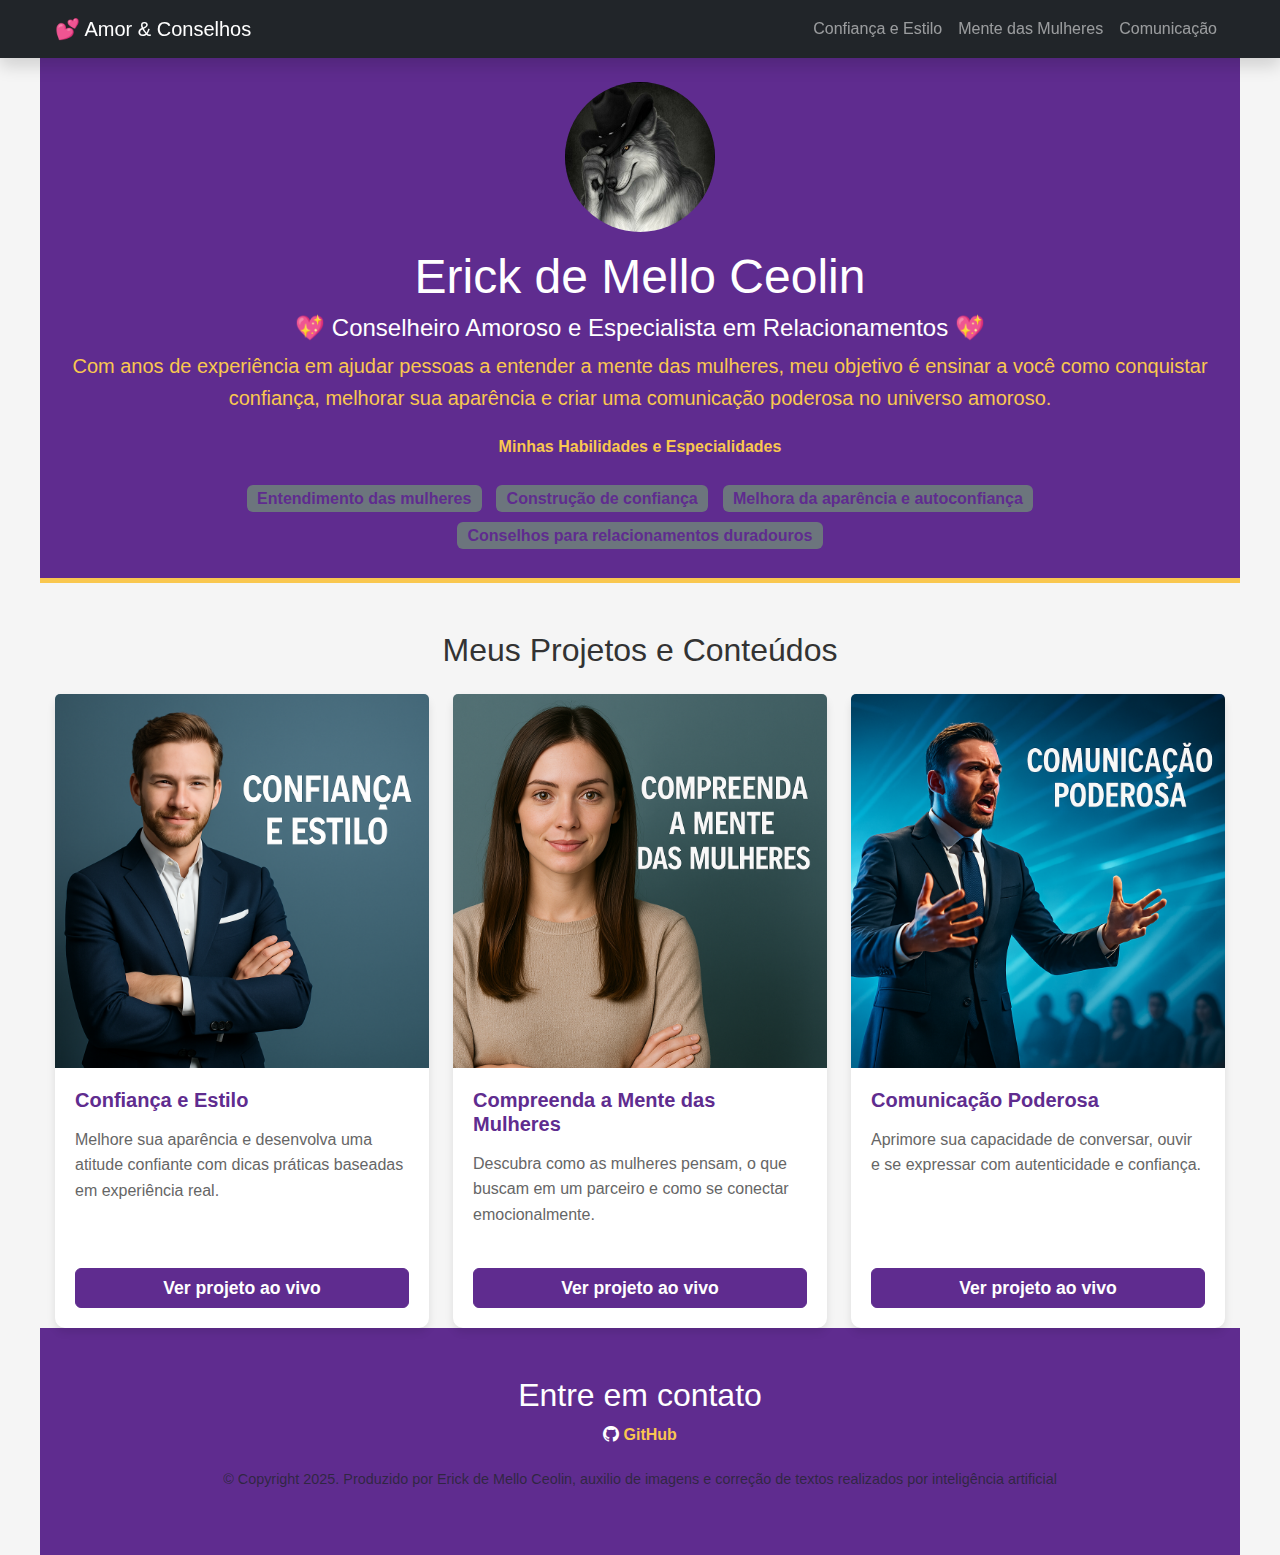
<file: index.html>
<!DOCTYPE html>
<html lang="pt-br">

<head>
    <meta charset="UTF-8">
    <meta name="viewport" content="width=device-width, initial-scale=1.0">
    <link href="https://cdn.jsdelivr.net/npm/bootstrap@5.3.2/dist/css/bootstrap.min.css" rel="stylesheet">
    <link rel="stylesheet" href="https://cdn.jsdelivr.net/npm/bootstrap-icons@1.11.3/font/bootstrap-icons.min.css">
    <link rel="stylesheet" href="style.css">
    <title>💕Táticas e Conselhos do Amor💕</title>
    <style>
        /* Fade-in effect */
        body {
            animation: fadeIn 1s ease-in;
        }

        @keyframes fadeIn {
            from { opacity: 0; }
            to { opacity: 1; }
        }
    </style>
</head>

<body>
    <!-- Navbar -->
    <nav class="navbar navbar-expand-lg navbar-dark bg-dark sticky-top shadow">
        <div class="container">
            <a class="navbar-brand" href="index.html">💕 Amor & Conselhos</a>
            <button class="navbar-toggler" type="button" data-bs-toggle="collapse" data-bs-target="#navbarNav">
                <span class="navbar-toggler-icon"></span>
            </button>
            <div class="collapse navbar-collapse" id="navbarNav">
                <ul class="navbar-nav ms-auto">
                    <li class="nav-item">
                        <a class="nav-link" href="confiança-e-estilo.html">Confiança e Estilo</a>
                    </li>
                    <li class="nav-item">
                        <a class="nav-link" href="mente-das-mulheres.html">Mente das Mulheres</a>
                    </li>
                    <li class="nav-item">
                        <a class="nav-link" href="comunicacao-poderosa.html">Comunicação</a>
                    </li>
                </ul>
            </div>
        </div>
    </nav>

    <!-- Cabeçalho -->
    <header class="container text-center py-4">
        <img src="img/el lobo.png" alt="avatar Erick de Mello Ceolin" class="rounded-circle mb-3" width="150" height="150">
        <h1 class="display-5">Erick de Mello Ceolin</h1>
        <h2 class="fs-4">💖 Conselheiro Amoroso e Especialista em Relacionamentos 💖</h2>
        <p class="lead">Com anos de experiência em ajudar pessoas a entender a mente das mulheres, meu objetivo é ensinar a você como conquistar confiança, melhorar sua aparência e criar uma comunicação poderosa no universo amoroso.</p>
        <p class="fw-bold">Minhas Habilidades e Especialidades</p>
        <div>
            <span class="badge bg-secondary">Entendimento das mulheres</span>
            <span class="badge bg-secondary">Construção de confiança</span>
            <span class="badge bg-secondary">Melhora da aparência e autoconfiança</span>
            <span class="badge bg-secondary">Conselhos para relacionamentos duradouros</span>
        </div>
    </header>

    <!-- Conteúdo Principal -->
    <main class="container mt-5">
        <h2 class="text-center mb-4">Meus Projetos e Conteúdos</h2>
        <div class="row">
            <!-- Projeto 1 -->
            <div class="col-md-4">
                <div class="card h-100">
                    <img src="img\confiança e estilo.png" class="card-img-top" alt="Imagem do projeto sobre confiança e estilo">
                    <div class="card-body d-flex flex-column">
                        <h5 class="card-title">Confiança e Estilo</h5>
                        <p class="card-text">Melhore sua aparência e desenvolva uma atitude confiante com dicas práticas baseadas em experiência real.</p>
                        <a href="confiança-e-estilo.html" class="btn btn-primary mt-auto">Ver projeto ao vivo</a>
                    </div>
                </div>
            </div>

            <!-- Projeto 2 -->
            <div class="col-md-4">
                <div class="card h-100">
                    <img src="img/compreenda.png" class="card-img-top" alt="Imagem do projeto sobre mentalidade feminina">
                    <div class="card-body d-flex flex-column">
                        <h5 class="card-title">Compreenda a Mente das Mulheres</h5>
                        <p class="card-text">Descubra como as mulheres pensam, o que buscam em um parceiro e como se conectar emocionalmente.</p>
                        <a href="mente-das-mulheres.html" class="btn btn-primary mt-auto">Ver projeto ao vivo</a>
                    </div>
                </div>
            </div>

            <!-- Projeto 3 -->
            <div class="col-md-4">
                <div class="card h-100">
                    <img src="img/comunicação.png" class="card-img-top" alt="Imagem do projeto sobre comunicação poderosa">
                    <div class="card-body d-flex flex-column">
                        <h5 class="card-title">Comunicação Poderosa</h5>
                        <p class="card-text">Aprimore sua capacidade de conversar, ouvir e se expressar com autenticidade e confiança.</p>
                        <a href="comunicacao-poderosa.html" class="btn btn-primary mt-auto">Ver projeto ao vivo</a>
                    </div>
                </div>
            </div>
        </div>
    </main>

    <!-- Rodapé -->
    <footer class="container py-5 text-center">
        <h2>Entre em contato</h2>
        <div class="mb-3">
            <i class="bi bi-github"></i>
            <a href="https://github.com/ErickMello-Jardim" target="_blank">GitHub</a>
        </div>
        <p class="text-muted">© Copyright 2025. Produzido por Erick de Mello Ceolin, auxilio de imagens e correção de textos realizados por inteligência artificial</p>
    </footer>

    <script src="https://cdn.jsdelivr.net/npm/bootstrap@5.3.2/dist/js/bootstrap.bundle.min.js"></script>
</body>

</html>
</file>
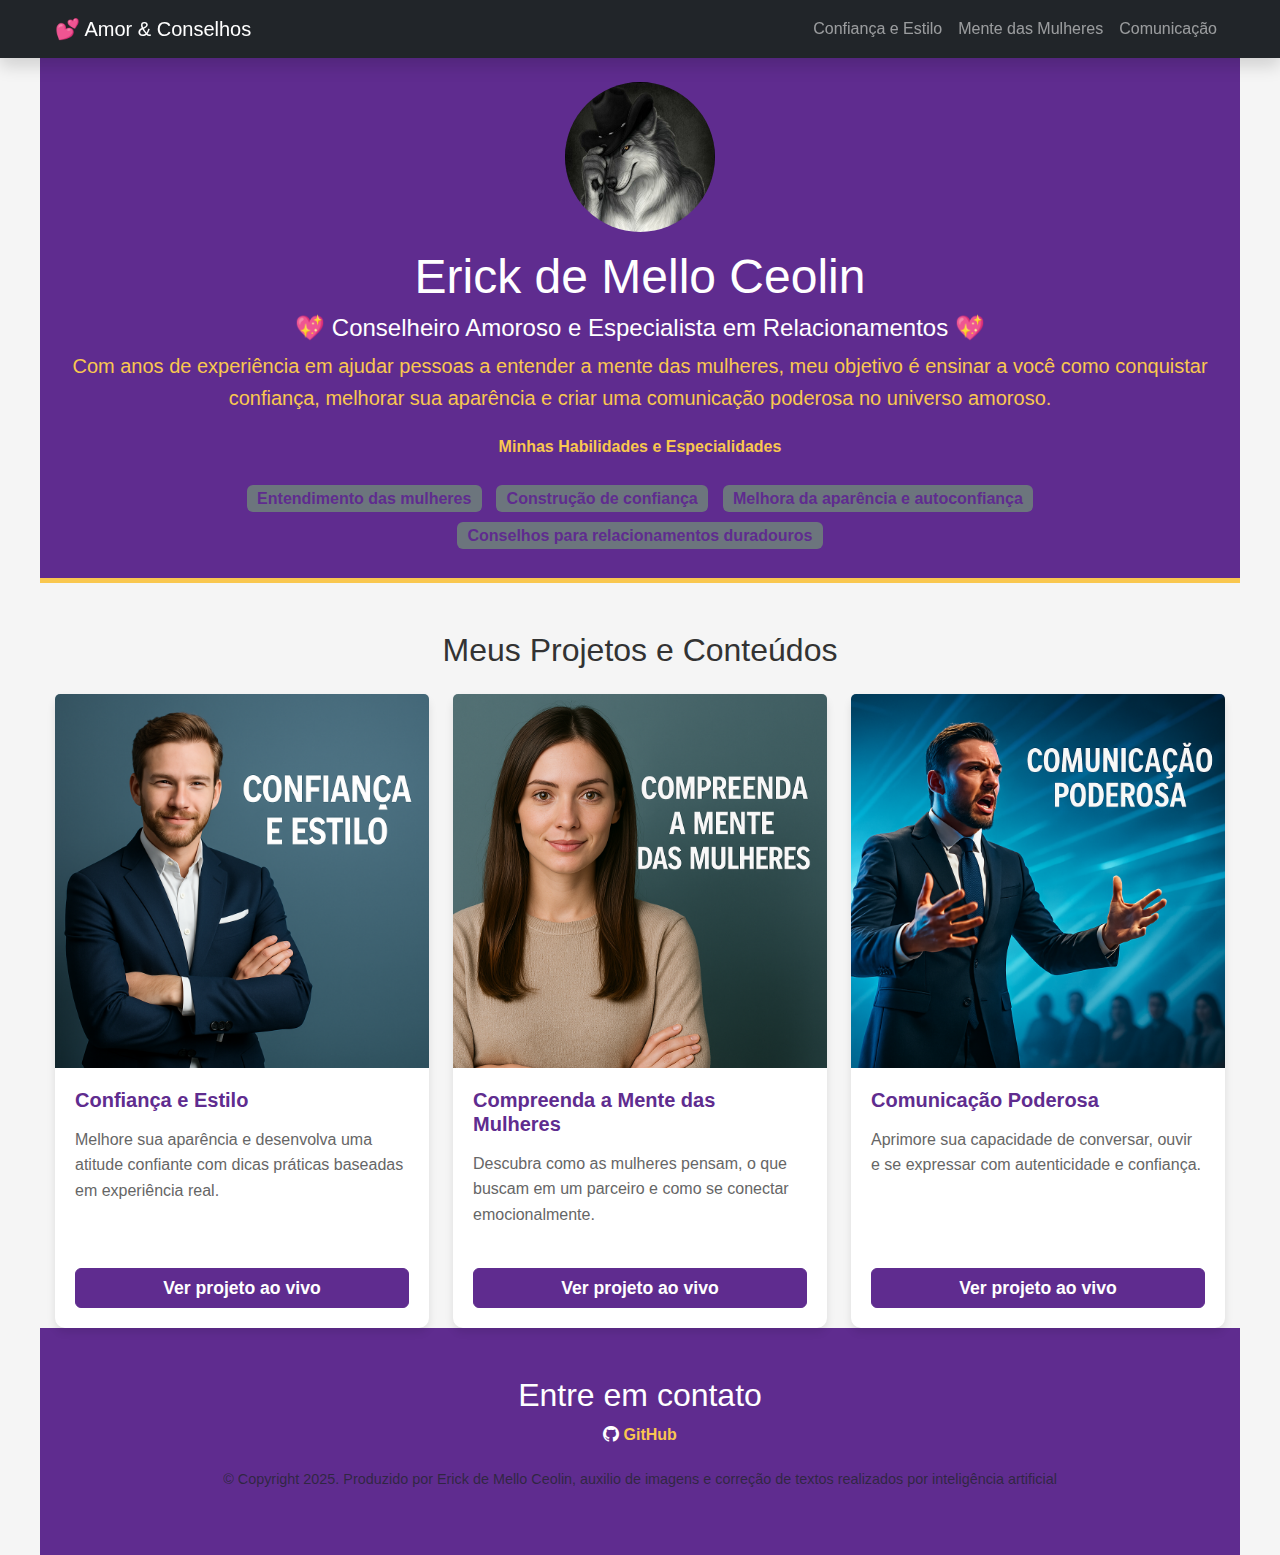
<file: portfolio-de-projetos-main/index.html>
<!DOCTYPE html>
<html lang="pt-br">

<head>
    <meta charset="UTF-8">
    <meta name="viewport" content="width=device-width, initial-scale=1.0">
    <link href="https://cdn.jsdelivr.net/npm/bootstrap@5.3.2/dist/css/bootstrap.min.css" rel="stylesheet">
    <link rel="stylesheet" href="https://cdn.jsdelivr.net/npm/bootstrap-icons@1.11.3/font/bootstrap-icons.min.css">
    <link rel="stylesheet" href="style.css">
    <title>💕Táticas e Conselhos do Amor💕</title>
    <style>
        /* Fade-in effect */
        body {
            animation: fadeIn 1s ease-in;
        }

        @keyframes fadeIn {
            from { opacity: 0; }
            to { opacity: 1; }
        }
    </style>
</head>

<body>
    <!-- Navbar -->
    <nav class="navbar navbar-expand-lg navbar-dark bg-dark sticky-top shadow">
        <div class="container">
            <a class="navbar-brand" href="index.html">💕 Amor & Conselhos</a>
            <button class="navbar-toggler" type="button" data-bs-toggle="collapse" data-bs-target="#navbarNav">
                <span class="navbar-toggler-icon"></span>
            </button>
            <div class="collapse navbar-collapse" id="navbarNav">
                <ul class="navbar-nav ms-auto">
                    <li class="nav-item">
                        <a class="nav-link" href="confiança-e-estilo.html">Confiança e Estilo</a>
                    </li>
                    <li class="nav-item">
                        <a class="nav-link" href="mente-das-mulheres.html">Mente das Mulheres</a>
                    </li>
                    <li class="nav-item">
                        <a class="nav-link" href="comunicacao-poderosa.html">Comunicação</a>
                    </li>
                </ul>
            </div>
        </div>
    </nav>

    <!-- Cabeçalho -->
    <header class="container text-center py-4">
        <img src="img/el lobo.png" alt="avatar Erick de Mello Ceolin" class="rounded-circle mb-3" width="150" height="150">
        <h1 class="display-5">Erick de Mello Ceolin</h1>
        <h2 class="fs-4">💖 Conselheiro Amoroso e Especialista em Relacionamentos 💖</h2>
        <p class="lead">Com anos de experiência em ajudar pessoas a entender a mente das mulheres, meu objetivo é ensinar a você como conquistar confiança, melhorar sua aparência e criar uma comunicação poderosa no universo amoroso.</p>
        <p class="fw-bold">Minhas Habilidades e Especialidades</p>
        <div>
            <span class="badge bg-secondary">Entendimento das mulheres</span>
            <span class="badge bg-secondary">Construção de confiança</span>
            <span class="badge bg-secondary">Melhora da aparência e autoconfiança</span>
            <span class="badge bg-secondary">Conselhos para relacionamentos duradouros</span>
        </div>
    </header>

    <!-- Conteúdo Principal -->
    <main class="container mt-5">
        <h2 class="text-center mb-4">Meus Projetos e Conteúdos</h2>
        <div class="row">
            <!-- Projeto 1 -->
            <div class="col-md-4">
                <div class="card h-100">
                    <img src="img\confiança e estilo.png" class="card-img-top" alt="Imagem do projeto sobre confiança e estilo">
                    <div class="card-body d-flex flex-column">
                        <h5 class="card-title">Confiança e Estilo</h5>
                        <p class="card-text">Melhore sua aparência e desenvolva uma atitude confiante com dicas práticas baseadas em experiência real.</p>
                        <a href="confiança-e-estilo.html" class="btn btn-primary mt-auto">Ver projeto ao vivo</a>
                    </div>
                </div>
            </div>

            <!-- Projeto 2 -->
            <div class="col-md-4">
                <div class="card h-100">
                    <img src="img/compreenda.png" class="card-img-top" alt="Imagem do projeto sobre mentalidade feminina">
                    <div class="card-body d-flex flex-column">
                        <h5 class="card-title">Compreenda a Mente das Mulheres</h5>
                        <p class="card-text">Descubra como as mulheres pensam, o que buscam em um parceiro e como se conectar emocionalmente.</p>
                        <a href="mente-das-mulheres.html" class="btn btn-primary mt-auto">Ver projeto ao vivo</a>
                    </div>
                </div>
            </div>

            <!-- Projeto 3 -->
            <div class="col-md-4">
                <div class="card h-100">
                    <img src="img/comunicação.png" class="card-img-top" alt="Imagem do projeto sobre comunicação poderosa">
                    <div class="card-body d-flex flex-column">
                        <h5 class="card-title">Comunicação Poderosa</h5>
                        <p class="card-text">Aprimore sua capacidade de conversar, ouvir e se expressar com autenticidade e confiança.</p>
                        <a href="comunicacao-poderosa.html" class="btn btn-primary mt-auto">Ver projeto ao vivo</a>
                    </div>
                </div>
            </div>
        </div>
    </main>

    <!-- Rodapé -->
    <footer class="container py-5 text-center">
        <h2>Entre em contato</h2>
        <div class="mb-3">
            <i class="bi bi-github"></i>
            <a href="https://github.com/erickceolin" target="_blank">GitHub</a>
        </div>
        <p class="text-muted">© Copyright 2025. Produzido por Erick de Mello Ceolin, auxilio de imagens e correção de textos realizados por inteligência artificial</p>
    </footer>

    <script src="https://cdn.jsdelivr.net/npm/bootstrap@5.3.2/dist/js/bootstrap.bundle.min.js"></script>
</body>

</html>
</file>
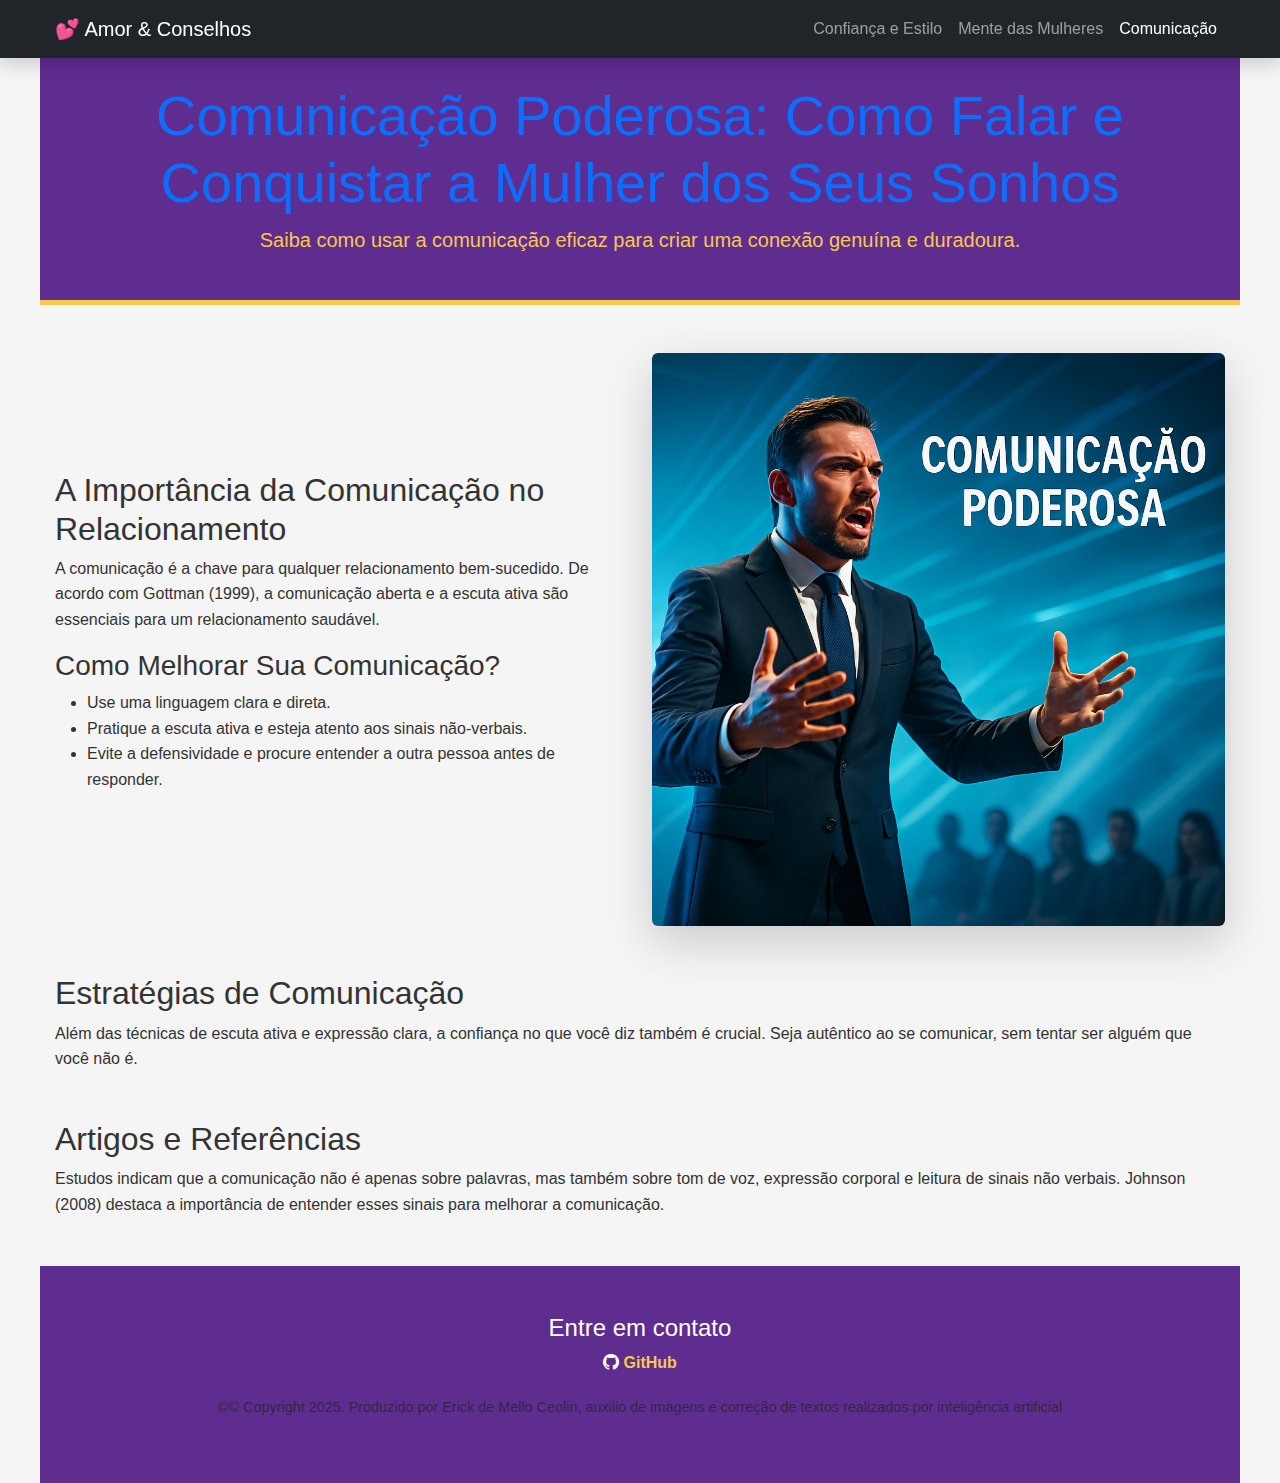
<file: comunicacao-poderosa.html>
<!DOCTYPE html>
<html lang="pt-br">

<head>
  <meta charset="UTF-8">
  <meta name="viewport" content="width=device-width, initial-scale=1.0">
  <link href="https://cdn.jsdelivr.net/npm/bootstrap@5.3.2/dist/css/bootstrap.min.css" rel="stylesheet">
  <link rel="stylesheet" href="https://cdn.jsdelivr.net/npm/bootstrap-icons@1.11.3/font/bootstrap-icons.min.css">
  <link rel="stylesheet" href="style.css">
  <title>Comunicação Poderosa: Como Falar e Conquistar a Mulher dos Seus Sonhos</title>
  <style>
    body {
      animation: fadeIn 1s ease-in;
    }
    @keyframes fadeIn {
      from { opacity: 0; }
      to { opacity: 1; }
    }
  </style>
</head>

<body>
  <nav class="navbar navbar-expand-lg navbar-dark bg-dark sticky-top shadow">
    <div class="container">
      <a class="navbar-brand" href="index.html">💕 Amor & Conselhos</a>
      <button class="navbar-toggler" type="button" data-bs-toggle="collapse" data-bs-target="#navbarNav">
        <span class="navbar-toggler-icon"></span>
      </button>
      <div class="collapse navbar-collapse" id="navbarNav">
        <ul class="navbar-nav ms-auto">
          <li class="nav-item">
            <a class="nav-link" href="confiança-e-estilo.html">Confiança e Estilo</a>
          </li>
          <li class="nav-item">
            <a class="nav-link" href="mente-das-mulheres.html">Mente das Mulheres</a>
          </li>
          <li class="nav-item">
            <a class="nav-link active" href="comunicacao-poderosa.html">Comunicação</a>
          </li>
        </ul>
      </div>
    </div>
  </nav>

  <header class="container text-center py-4">
    <h1 class="display-4 text-primary">Comunicação Poderosa: Como Falar e Conquistar a Mulher dos Seus Sonhos</h1>
    <p class="lead">Saiba como usar a comunicação eficaz para criar uma conexão genuína e duradoura.</p>
  </header>

  <main class="container mt-5">
    <section class="row align-items-center">
      <div class="col-md-6">
        <h2>A Importância da Comunicação no Relacionamento</h2>
        <p>A comunicação é a chave para qualquer relacionamento bem-sucedido. De acordo com Gottman (1999), a comunicação aberta e a escuta ativa são essenciais para um relacionamento saudável.</p>
        <h3>Como Melhorar Sua Comunicação?</h3>
        <ul>
          <li>Use uma linguagem clara e direta.</li>
          <li>Pratique a escuta ativa e esteja atento aos sinais não-verbais.</li>
          <li>Evite a defensividade e procure entender a outra pessoa antes de responder.</li>
        </ul>
      </div>
      <div class="col-md-6">
        <img src="img/comunicação.png" alt="Comunicação Poderosa" class="img-fluid rounded shadow-lg">
      </div>
    </section>

    <section class="my-5">
      <h2>Estratégias de Comunicação</h2>
      <p>Além das técnicas de escuta ativa e expressão clara, a confiança no que você diz também é crucial. Seja autêntico ao se comunicar, sem tentar ser alguém que você não é.</p>
    </section>

    <section class="my-5">
      <h2>Artigos e Referências</h2>
      <p>Estudos indicam que a comunicação não é apenas sobre palavras, mas também sobre tom de voz, expressão corporal e leitura de sinais não verbais. Johnson (2008) destaca a importância de entender esses sinais para melhorar a comunicação.</p>
    </section>
  </main>

  <footer class="container py-5 text-center">
    <h4>Entre em contato</h4>
    <div class="mb-3">
      <i class="bi bi-github"></i>
      <a href="https://github.com/ErickMello-Jardim" target="_blank">GitHub</a>
    </div>
    <p class="text-muted">©© Copyright 2025. Produzido por Erick de Mello Ceolin, auxilio de imagens e correção de textos realizados por inteligência artificial</p>
  </footer>

  <script src="https://cdn.jsdelivr.net/npm/bootstrap@5.3.2/dist/js/bootstrap.bundle.min.js"></script>
</body>

</html>
</file>
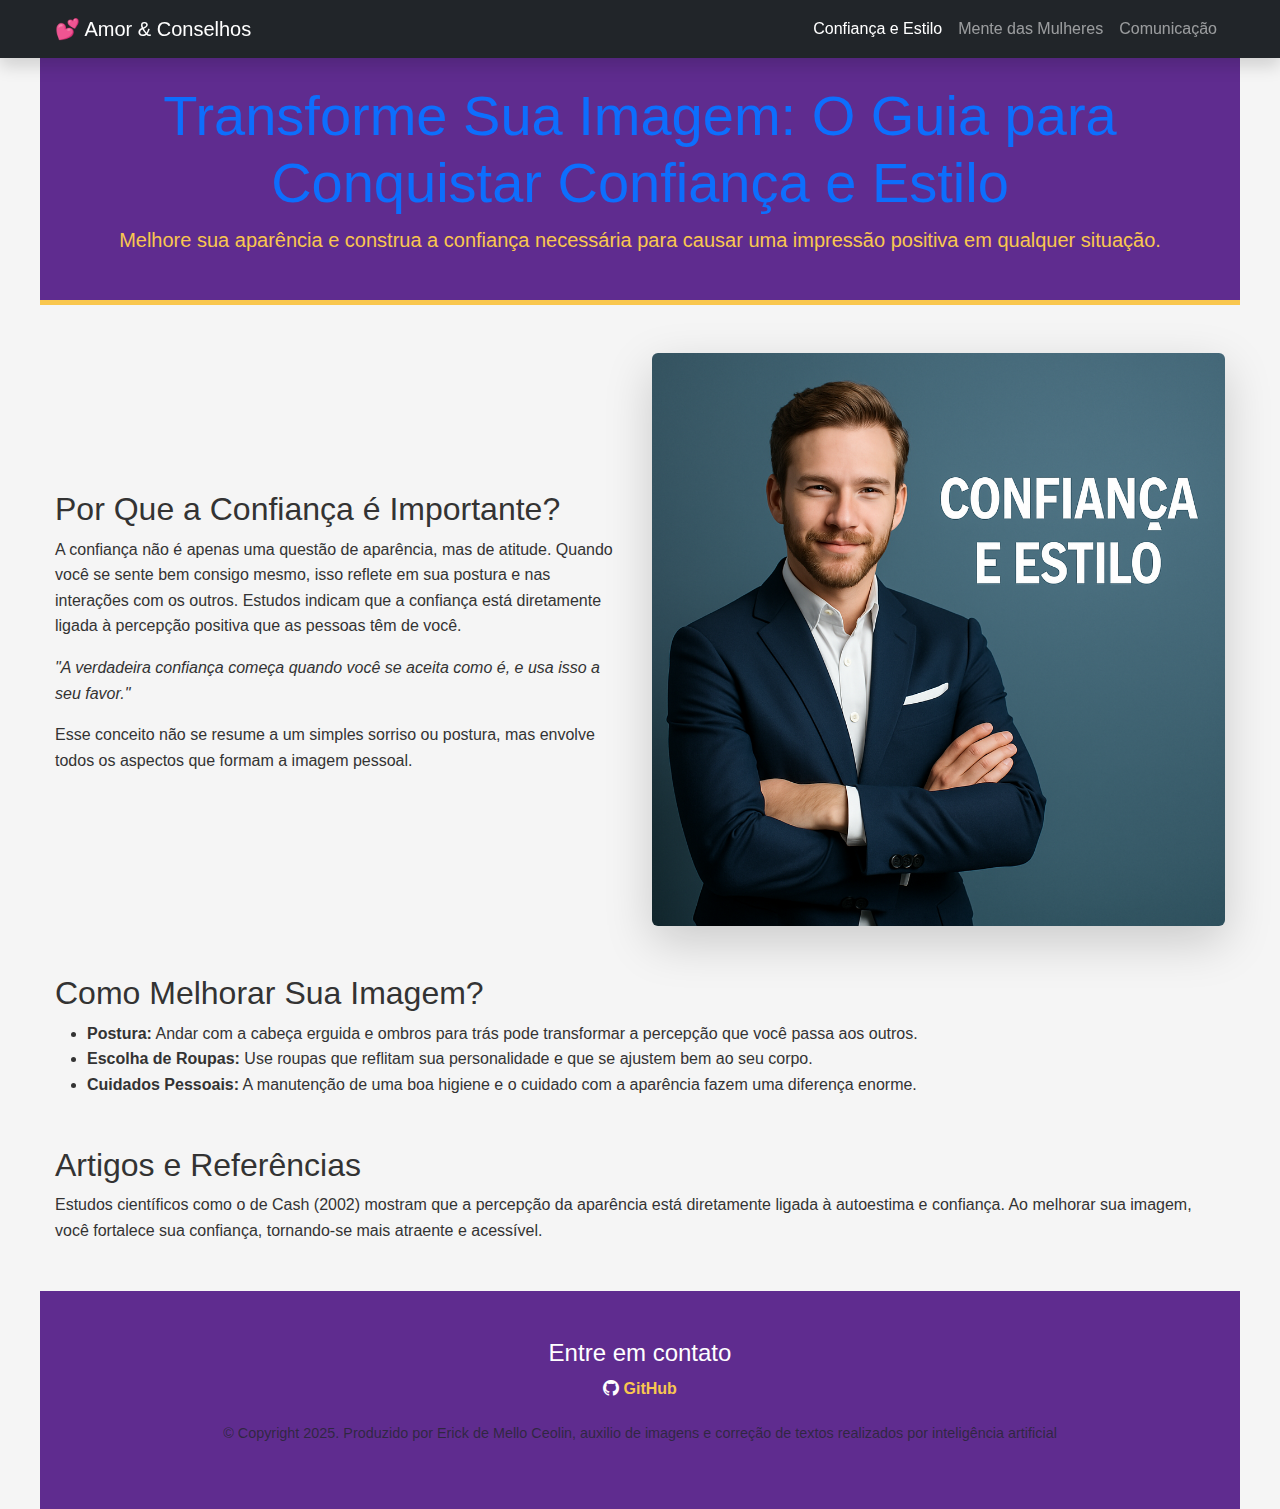
<file: confiança-e-estilo.html>
<!DOCTYPE html>
<html lang="pt-br">

<head>
    <meta charset="UTF-8">
    <meta name="viewport" content="width=device-width, initial-scale=1.0">
    <link href="https://cdn.jsdelivr.net/npm/bootstrap@5.3.2/dist/css/bootstrap.min.css" rel="stylesheet">
    <link rel="stylesheet" href="https://cdn.jsdelivr.net/npm/bootstrap-icons@1.11.3/font/bootstrap-icons.min.css">
    <link rel="stylesheet" href="style.css">
    <title>Transforme Sua Imagem: O Guia para Conquistar Confiança e Estilo</title>
    <style>
        body {
            animation: fadeIn 1s ease-in;
        }
        @keyframes fadeIn {
            from { opacity: 0; }
            to { opacity: 1; }
        }
    </style>
</head>

<body>
    <!-- Navbar -->
    <nav class="navbar navbar-expand-lg navbar-dark bg-dark sticky-top shadow">
        <div class="container">
            <a class="navbar-brand" href="index.html">💕 Amor & Conselhos</a>
            <button class="navbar-toggler" type="button" data-bs-toggle="collapse" data-bs-target="#navbarNav">
                <span class="navbar-toggler-icon"></span>
            </button>
            <div class="collapse navbar-collapse" id="navbarNav">
                <ul class="navbar-nav ms-auto">
                    <li class="nav-item">
                        <a class="nav-link active" href="confiança-e-estilo.html">Confiança e Estilo</a>
                    </li>
                    <li class="nav-item">
                        <a class="nav-link" href="mente-das-mulheres.html">Mente das Mulheres</a>
                    </li>
                    <li class="nav-item">
                        <a class="nav-link" href="comunicacao-poderosa.html">Comunicação</a>
                    </li>
                </ul>
            </div>
        </div>
    </nav>

    <header class="container text-center py-4">
        <h1 class="display-4 text-primary">Transforme Sua Imagem: O Guia para Conquistar Confiança e Estilo</h1>
        <p class="lead">Melhore sua aparência e construa a confiança necessária para causar uma impressão positiva em qualquer situação.</p>
    </header>

    <main class="container mt-5">
        <section class="row align-items-center">
            <div class="col-md-6">
                <h2>Por Que a Confiança é Importante?</h2>
                <p>A confiança não é apenas uma questão de aparência, mas de atitude. Quando você se sente bem consigo mesmo, isso reflete em sua postura e nas interações com os outros. Estudos indicam que a confiança está diretamente ligada à percepção positiva que as pessoas têm de você.</p>
                <p><em>"A verdadeira confiança começa quando você se aceita como é, e usa isso a seu favor."</em></p>
                <p>Esse conceito não se resume a um simples sorriso ou postura, mas envolve todos os aspectos que formam a imagem pessoal.</p>
            </div>
            <div class="col-md-6">
                <img src="img/confiança e estilo.png" alt="Confiança e Estilo" class="img-fluid rounded shadow-lg">
            </div>
        </section>

        <section class="my-5">
            <h2>Como Melhorar Sua Imagem?</h2>
            <ul>
                <li><strong>Postura:</strong> Andar com a cabeça erguida e ombros para trás pode transformar a percepção que você passa aos outros.</li>
                <li><strong>Escolha de Roupas:</strong> Use roupas que reflitam sua personalidade e que se ajustem bem ao seu corpo.</li>
                <li><strong>Cuidados Pessoais:</strong> A manutenção de uma boa higiene e o cuidado com a aparência fazem uma diferença enorme.</li>
            </ul>
        </section>

        <section class="my-5">
            <h2>Artigos e Referências</h2>
            <p>Estudos científicos como o de Cash (2002) mostram que a percepção da aparência está diretamente ligada à autoestima e confiança. Ao melhorar sua imagem, você fortalece sua confiança, tornando-se mais atraente e acessível.</p>
        </section>
    </main>

    <footer class="container py-5 text-center">
        <h4>Entre em contato</h4>
        <div class="mb-3">
            <i class="bi bi-github"></i>
            <a href="https://github.com/ErickMello-Jardim" target="_blank">GitHub</a>
        </div>
        <p class="text-muted">© Copyright 2025. Produzido por Erick de Mello Ceolin, auxilio de imagens e correção de textos realizados por inteligência artificial</p>
    </footer>

    <script src="https://cdn.jsdelivr.net/npm/bootstrap@5.3.2/dist/js/bootstrap.bundle.min.js"></script>
</body>

</html>
</file>
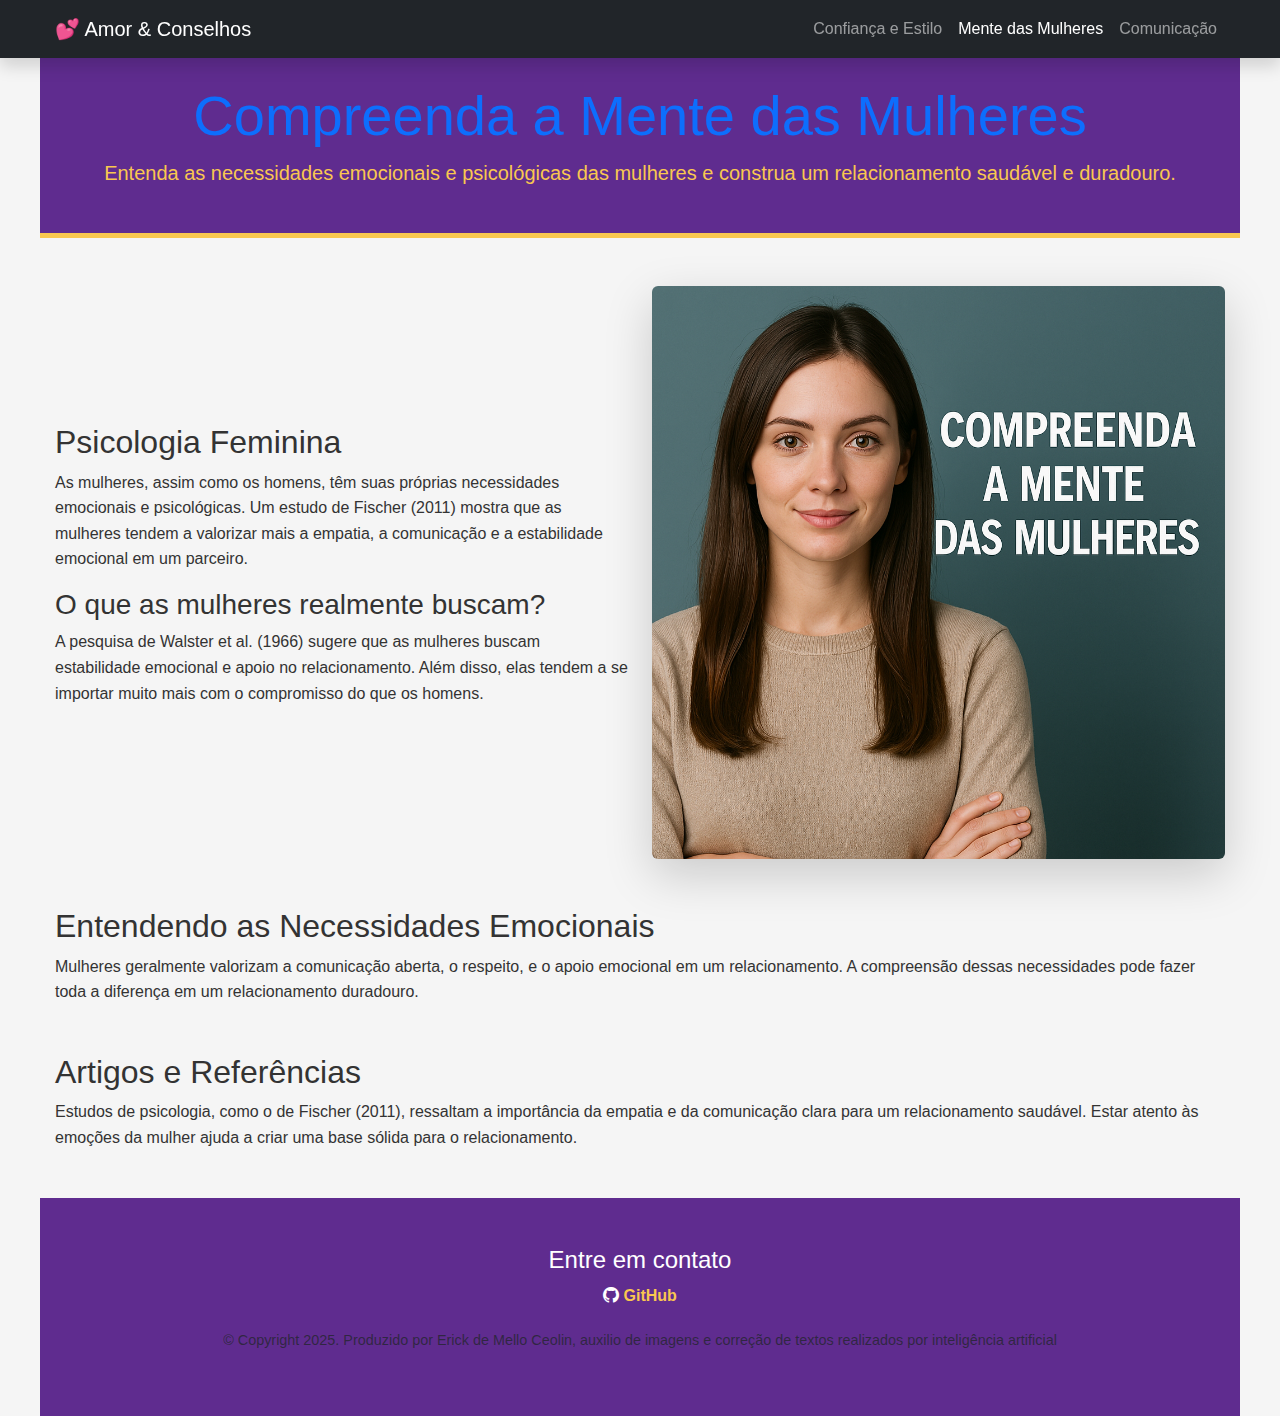
<file: mente-das-mulheres.html>
<!DOCTYPE html>
<html lang="pt-br">

<head>
  <meta charset="UTF-8">
  <meta name="viewport" content="width=device-width, initial-scale=1.0">
  <link href="https://cdn.jsdelivr.net/npm/bootstrap@5.3.2/dist/css/bootstrap.min.css" rel="stylesheet">
  <link rel="stylesheet" href="https://cdn.jsdelivr.net/npm/bootstrap-icons@1.11.3/font/bootstrap-icons.min.css">
  <link rel="stylesheet" href="style.css">
  <title>Compreenda a Mente das Mulheres</title>
  <style>
    body {
      animation: fadeIn 1s ease-in;
    }
    @keyframes fadeIn {
      from { opacity: 0; }
      to { opacity: 1; }
    }
  </style>
</head>

<body>
  <nav class="navbar navbar-expand-lg navbar-dark bg-dark sticky-top shadow">
    <div class="container">
      <a class="navbar-brand" href="index.html">💕 Amor & Conselhos</a>
      <button class="navbar-toggler" type="button" data-bs-toggle="collapse" data-bs-target="#navbarNav">
        <span class="navbar-toggler-icon"></span>
      </button>
      <div class="collapse navbar-collapse" id="navbarNav">
        <ul class="navbar-nav ms-auto">
          <li class="nav-item">
            <a class="nav-link" href="confiança-e-estilo.html">Confiança e Estilo</a>
          </li>
          <li class="nav-item">
            <a class="nav-link active" href="mente-das-mulheres.html">Mente das Mulheres</a>
          </li>
          <li class="nav-item">
            <a class="nav-link" href="comunicacao-poderosa.html">Comunicação</a>
          </li>
        </ul>
      </div>
    </div>
  </nav>

  <header class="container text-center py-4">
    <h1 class="display-4 text-primary">Compreenda a Mente das Mulheres</h1>
    <p class="lead">Entenda as necessidades emocionais e psicológicas das mulheres e construa um relacionamento saudável e duradouro.</p>
  </header>

  <main class="container mt-5">
    <section class="row align-items-center">
      <div class="col-md-6">
        <h2>Psicologia Feminina</h2>
        <p>As mulheres, assim como os homens, têm suas próprias necessidades emocionais e psicológicas. Um estudo de Fischer (2011) mostra que as mulheres tendem a valorizar mais a empatia, a comunicação e a estabilidade emocional em um parceiro.</p>
        <h3>O que as mulheres realmente buscam?</h3>
        <p>A pesquisa de Walster et al. (1966) sugere que as mulheres buscam estabilidade emocional e apoio no relacionamento. Além disso, elas tendem a se importar muito mais com o compromisso do que os homens.</p>
      </div>
      <div class="col-md-6">
        <img src="img/compreenda.png" alt="Mente das Mulheres" class="img-fluid rounded shadow-lg">
      </div>
    </section>

    <section class="my-5">
      <h2>Entendendo as Necessidades Emocionais</h2>
      <p>Mulheres geralmente valorizam a comunicação aberta, o respeito, e o apoio emocional em um relacionamento. A compreensão dessas necessidades pode fazer toda a diferença em um relacionamento duradouro.</p>
    </section>

    <section class="my-5">
      <h2>Artigos e Referências</h2>
      <p>Estudos de psicologia, como o de Fischer (2011), ressaltam a importância da empatia e da comunicação clara para um relacionamento saudável. Estar atento às emoções da mulher ajuda a criar uma base sólida para o relacionamento.</p>
    </section>
  </main>

  <footer class="container py-5 text-center">
    <h4>Entre em contato</h4>
    <div class="mb-3">
      <i class="bi bi-github"></i>
      <a href="https://github.com/ErickMello-Jardim" target="_blank">GitHub</a>
    </div>
    <p class="text-muted">© Copyright 2025. Produzido por Erick de Mello Ceolin, auxilio de imagens e correção de textos realizados por inteligência artificial</p>
  </footer>

  <script src="https://cdn.jsdelivr.net/npm/bootstrap@5.3.2/dist/js/bootstrap.bundle.min.js"></script>
</body>

</html>
</file>
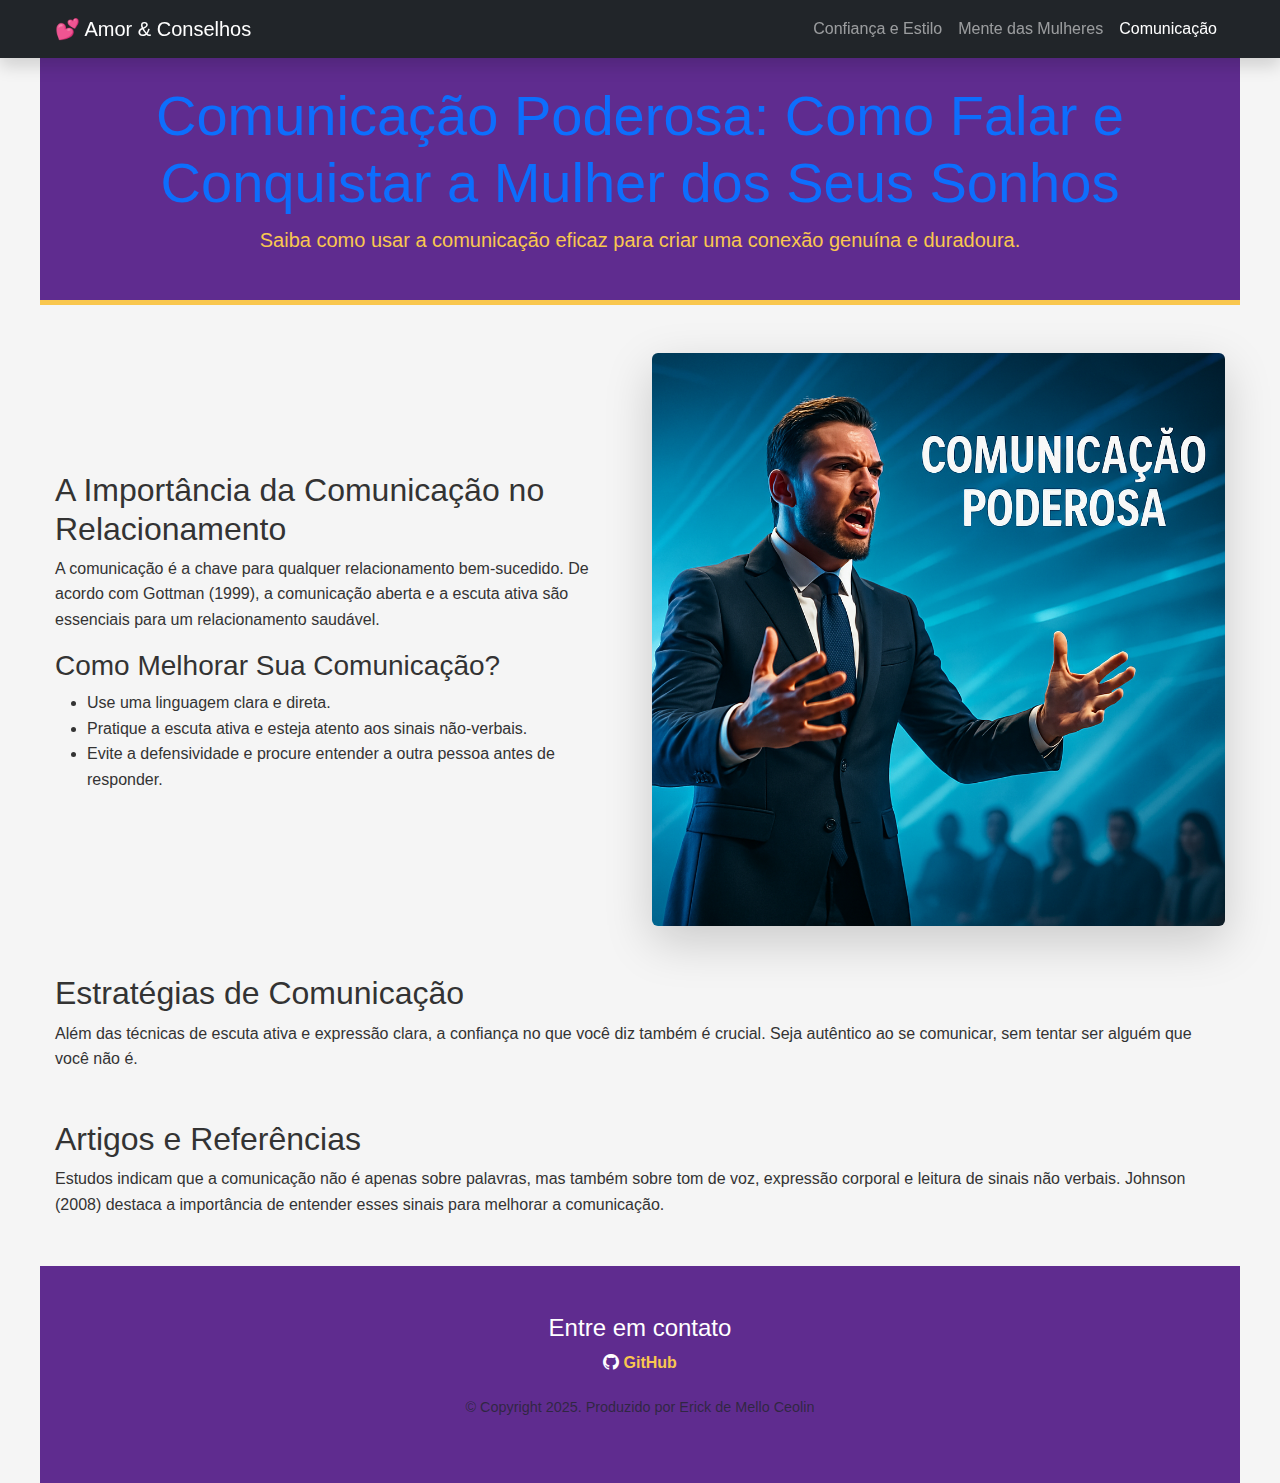
<file: portfolio-de-projetos-main/comunicacao-poderosa.html>
<!DOCTYPE html>
<html lang="pt-br">

<head>
  <meta charset="UTF-8">
  <meta name="viewport" content="width=device-width, initial-scale=1.0">
  <link href="https://cdn.jsdelivr.net/npm/bootstrap@5.3.2/dist/css/bootstrap.min.css" rel="stylesheet">
  <link rel="stylesheet" href="https://cdn.jsdelivr.net/npm/bootstrap-icons@1.11.3/font/bootstrap-icons.min.css">
  <link rel="stylesheet" href="style.css">
  <title>Comunicação Poderosa: Como Falar e Conquistar a Mulher dos Seus Sonhos</title>
  <style>
    body {
      animation: fadeIn 1s ease-in;
    }
    @keyframes fadeIn {
      from { opacity: 0; }
      to { opacity: 1; }
    }
  </style>
</head>

<body>
  <nav class="navbar navbar-expand-lg navbar-dark bg-dark sticky-top shadow">
    <div class="container">
      <a class="navbar-brand" href="index.html">💕 Amor & Conselhos</a>
      <button class="navbar-toggler" type="button" data-bs-toggle="collapse" data-bs-target="#navbarNav">
        <span class="navbar-toggler-icon"></span>
      </button>
      <div class="collapse navbar-collapse" id="navbarNav">
        <ul class="navbar-nav ms-auto">
          <li class="nav-item">
            <a class="nav-link" href="confiança-e-estilo.html">Confiança e Estilo</a>
          </li>
          <li class="nav-item">
            <a class="nav-link" href="mente-das-mulheres.html">Mente das Mulheres</a>
          </li>
          <li class="nav-item">
            <a class="nav-link active" href="comunicacao-poderosa.html">Comunicação</a>
          </li>
        </ul>
      </div>
    </div>
  </nav>

  <header class="container text-center py-4">
    <h1 class="display-4 text-primary">Comunicação Poderosa: Como Falar e Conquistar a Mulher dos Seus Sonhos</h1>
    <p class="lead">Saiba como usar a comunicação eficaz para criar uma conexão genuína e duradoura.</p>
  </header>

  <main class="container mt-5">
    <section class="row align-items-center">
      <div class="col-md-6">
        <h2>A Importância da Comunicação no Relacionamento</h2>
        <p>A comunicação é a chave para qualquer relacionamento bem-sucedido. De acordo com Gottman (1999), a comunicação aberta e a escuta ativa são essenciais para um relacionamento saudável.</p>
        <h3>Como Melhorar Sua Comunicação?</h3>
        <ul>
          <li>Use uma linguagem clara e direta.</li>
          <li>Pratique a escuta ativa e esteja atento aos sinais não-verbais.</li>
          <li>Evite a defensividade e procure entender a outra pessoa antes de responder.</li>
        </ul>
      </div>
      <div class="col-md-6">
        <img src="img/comunicação.png" alt="Comunicação Poderosa" class="img-fluid rounded shadow-lg">
      </div>
    </section>

    <section class="my-5">
      <h2>Estratégias de Comunicação</h2>
      <p>Além das técnicas de escuta ativa e expressão clara, a confiança no que você diz também é crucial. Seja autêntico ao se comunicar, sem tentar ser alguém que você não é.</p>
    </section>

    <section class="my-5">
      <h2>Artigos e Referências</h2>
      <p>Estudos indicam que a comunicação não é apenas sobre palavras, mas também sobre tom de voz, expressão corporal e leitura de sinais não verbais. Johnson (2008) destaca a importância de entender esses sinais para melhorar a comunicação.</p>
    </section>
  </main>

  <footer class="container py-5 text-center">
    <h4>Entre em contato</h4>
    <div class="mb-3">
      <i class="bi bi-github"></i>
      <a href="https://github.com/erickceolin" target="_blank">GitHub</a>
    </div>
    <p class="text-muted">© Copyright 2025. Produzido por Erick de Mello Ceolin</p>
  </footer>

  <script src="https://cdn.jsdelivr.net/npm/bootstrap@5.3.2/dist/js/bootstrap.bundle.min.js"></script>
</body>

</html>
</file>
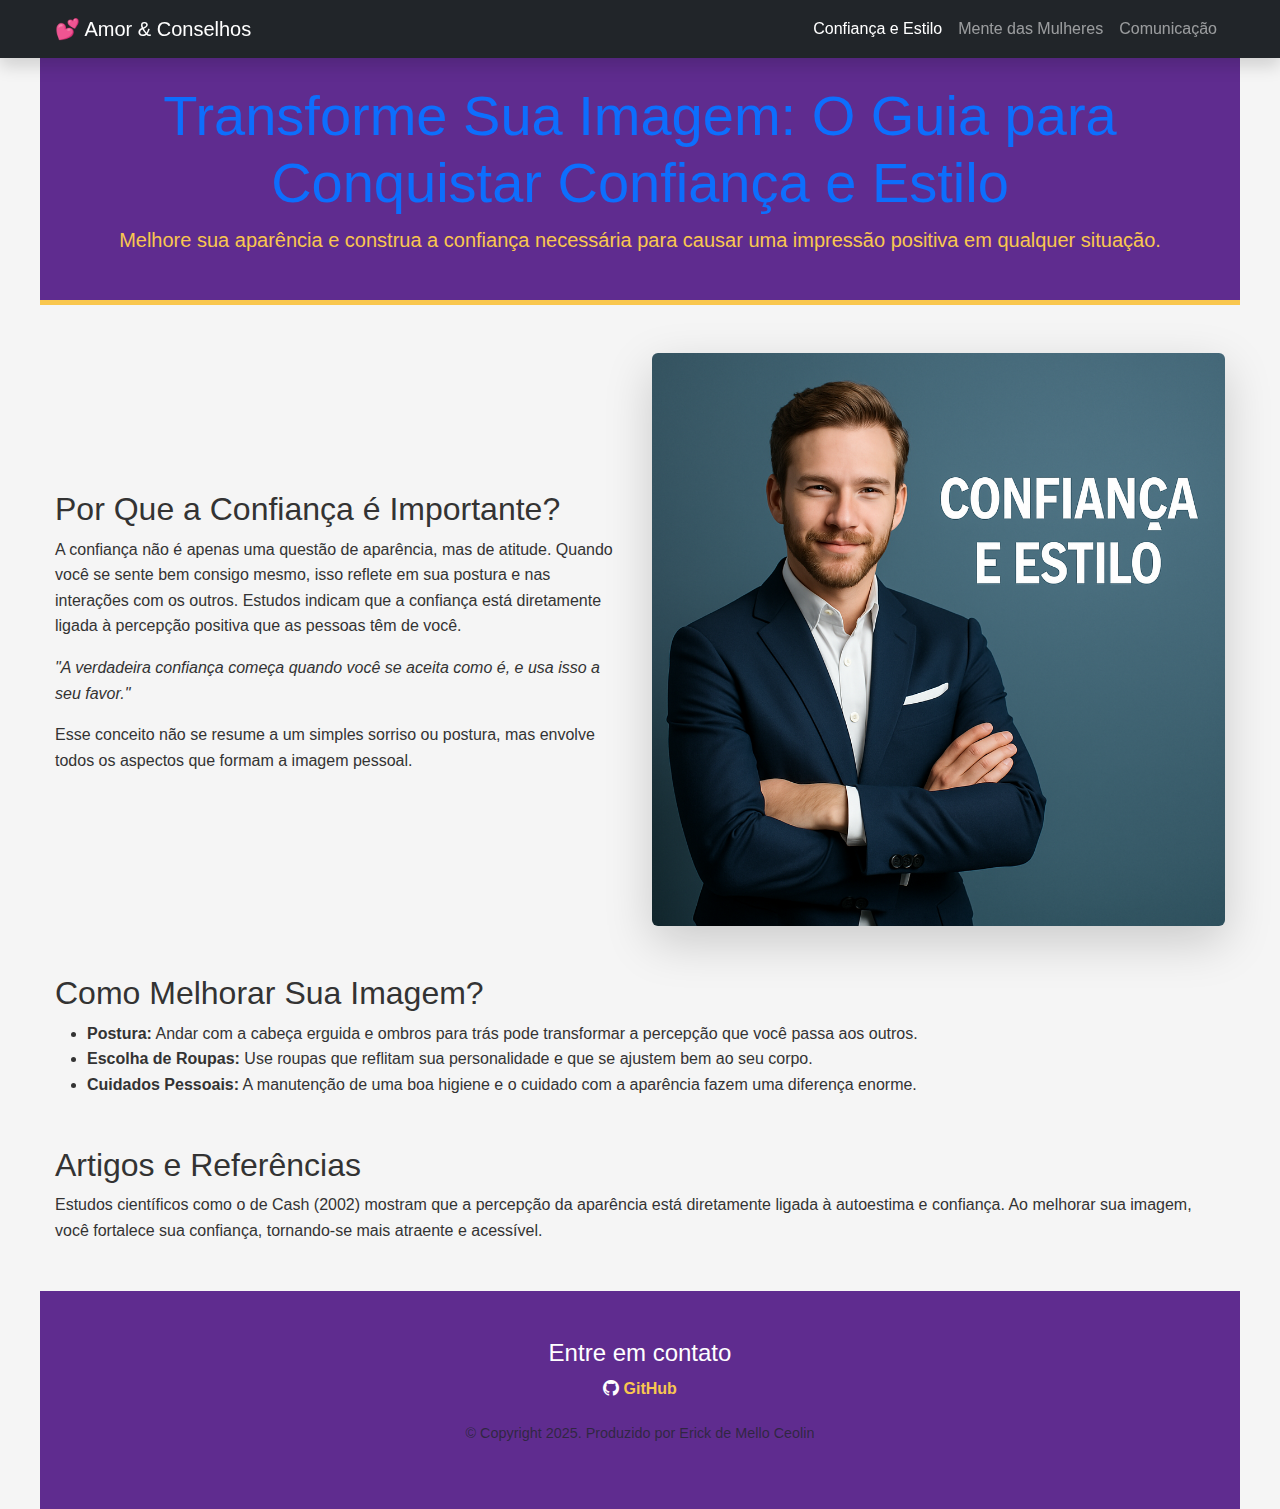
<file: portfolio-de-projetos-main/confiança-e-estilo.html>
<!DOCTYPE html>
<html lang="pt-br">

<head>
    <meta charset="UTF-8">
    <meta name="viewport" content="width=device-width, initial-scale=1.0">
    <link href="https://cdn.jsdelivr.net/npm/bootstrap@5.3.2/dist/css/bootstrap.min.css" rel="stylesheet">
    <link rel="stylesheet" href="https://cdn.jsdelivr.net/npm/bootstrap-icons@1.11.3/font/bootstrap-icons.min.css">
    <link rel="stylesheet" href="style.css">
    <title>Transforme Sua Imagem: O Guia para Conquistar Confiança e Estilo</title>
    <style>
        body {
            animation: fadeIn 1s ease-in;
        }
        @keyframes fadeIn {
            from { opacity: 0; }
            to { opacity: 1; }
        }
    </style>
</head>

<body>
    <!-- Navbar -->
    <nav class="navbar navbar-expand-lg navbar-dark bg-dark sticky-top shadow">
        <div class="container">
            <a class="navbar-brand" href="index.html">💕 Amor & Conselhos</a>
            <button class="navbar-toggler" type="button" data-bs-toggle="collapse" data-bs-target="#navbarNav">
                <span class="navbar-toggler-icon"></span>
            </button>
            <div class="collapse navbar-collapse" id="navbarNav">
                <ul class="navbar-nav ms-auto">
                    <li class="nav-item">
                        <a class="nav-link active" href="confiança-e-estilo.html">Confiança e Estilo</a>
                    </li>
                    <li class="nav-item">
                        <a class="nav-link" href="mente-das-mulheres.html">Mente das Mulheres</a>
                    </li>
                    <li class="nav-item">
                        <a class="nav-link" href="comunicacao-poderosa.html">Comunicação</a>
                    </li>
                </ul>
            </div>
        </div>
    </nav>

    <header class="container text-center py-4">
        <h1 class="display-4 text-primary">Transforme Sua Imagem: O Guia para Conquistar Confiança e Estilo</h1>
        <p class="lead">Melhore sua aparência e construa a confiança necessária para causar uma impressão positiva em qualquer situação.</p>
    </header>

    <main class="container mt-5">
        <section class="row align-items-center">
            <div class="col-md-6">
                <h2>Por Que a Confiança é Importante?</h2>
                <p>A confiança não é apenas uma questão de aparência, mas de atitude. Quando você se sente bem consigo mesmo, isso reflete em sua postura e nas interações com os outros. Estudos indicam que a confiança está diretamente ligada à percepção positiva que as pessoas têm de você.</p>
                <p><em>"A verdadeira confiança começa quando você se aceita como é, e usa isso a seu favor."</em></p>
                <p>Esse conceito não se resume a um simples sorriso ou postura, mas envolve todos os aspectos que formam a imagem pessoal.</p>
            </div>
            <div class="col-md-6">
                <img src="img/confiança e estilo.png" alt="Confiança e Estilo" class="img-fluid rounded shadow-lg">
            </div>
        </section>

        <section class="my-5">
            <h2>Como Melhorar Sua Imagem?</h2>
            <ul>
                <li><strong>Postura:</strong> Andar com a cabeça erguida e ombros para trás pode transformar a percepção que você passa aos outros.</li>
                <li><strong>Escolha de Roupas:</strong> Use roupas que reflitam sua personalidade e que se ajustem bem ao seu corpo.</li>
                <li><strong>Cuidados Pessoais:</strong> A manutenção de uma boa higiene e o cuidado com a aparência fazem uma diferença enorme.</li>
            </ul>
        </section>

        <section class="my-5">
            <h2>Artigos e Referências</h2>
            <p>Estudos científicos como o de Cash (2002) mostram que a percepção da aparência está diretamente ligada à autoestima e confiança. Ao melhorar sua imagem, você fortalece sua confiança, tornando-se mais atraente e acessível.</p>
        </section>
    </main>

    <footer class="container py-5 text-center">
        <h4>Entre em contato</h4>
        <div class="mb-3">
            <i class="bi bi-github"></i>
            <a href="https://github.com/erickceolin" target="_blank">GitHub</a>
        </div>
        <p class="text-muted">© Copyright 2025. Produzido por Erick de Mello Ceolin</p>
    </footer>

    <script src="https://cdn.jsdelivr.net/npm/bootstrap@5.3.2/dist/js/bootstrap.bundle.min.js"></script>
</body>

</html>
</file>
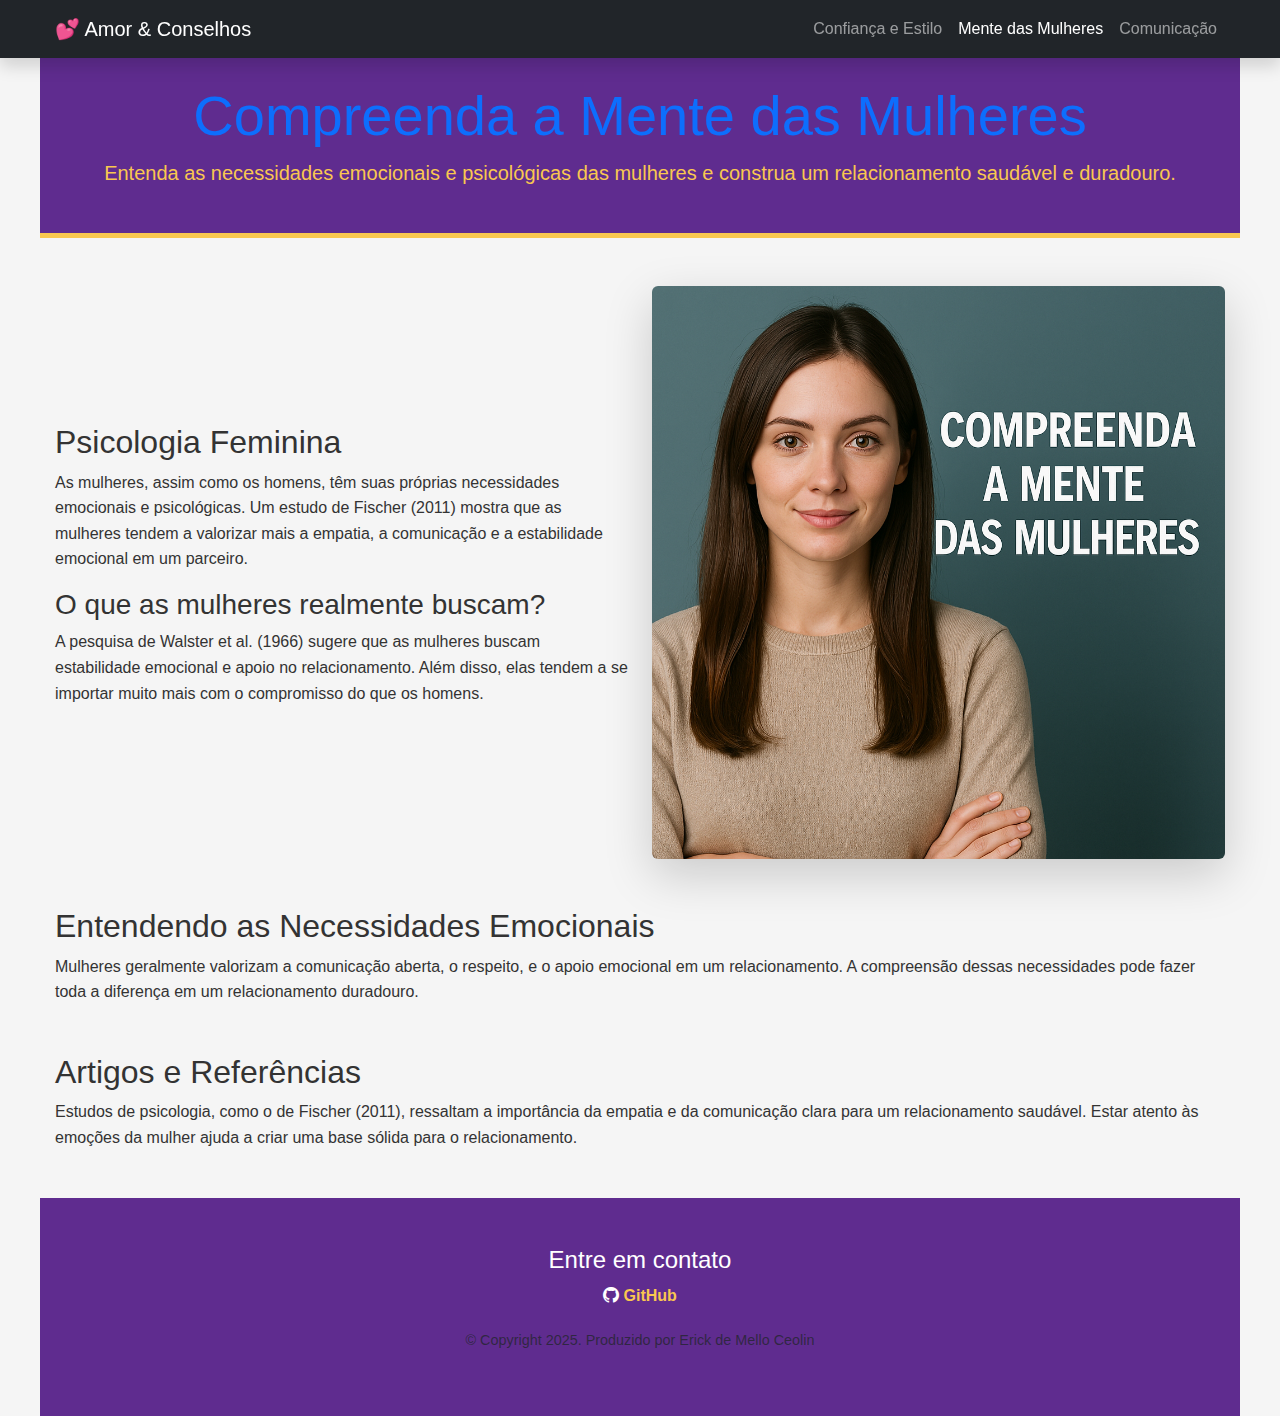
<file: portfolio-de-projetos-main/mente-das-mulheres.html>
<!DOCTYPE html>
<html lang="pt-br">

<head>
  <meta charset="UTF-8">
  <meta name="viewport" content="width=device-width, initial-scale=1.0">
  <link href="https://cdn.jsdelivr.net/npm/bootstrap@5.3.2/dist/css/bootstrap.min.css" rel="stylesheet">
  <link rel="stylesheet" href="https://cdn.jsdelivr.net/npm/bootstrap-icons@1.11.3/font/bootstrap-icons.min.css">
  <link rel="stylesheet" href="style.css">
  <title>Compreenda a Mente das Mulheres</title>
  <style>
    body {
      animation: fadeIn 1s ease-in;
    }
    @keyframes fadeIn {
      from { opacity: 0; }
      to { opacity: 1; }
    }
  </style>
</head>

<body>
  <nav class="navbar navbar-expand-lg navbar-dark bg-dark sticky-top shadow">
    <div class="container">
      <a class="navbar-brand" href="index.html">💕 Amor & Conselhos</a>
      <button class="navbar-toggler" type="button" data-bs-toggle="collapse" data-bs-target="#navbarNav">
        <span class="navbar-toggler-icon"></span>
      </button>
      <div class="collapse navbar-collapse" id="navbarNav">
        <ul class="navbar-nav ms-auto">
          <li class="nav-item">
            <a class="nav-link" href="confiança-e-estilo.html">Confiança e Estilo</a>
          </li>
          <li class="nav-item">
            <a class="nav-link active" href="mente-das-mulheres.html">Mente das Mulheres</a>
          </li>
          <li class="nav-item">
            <a class="nav-link" href="comunicacao-poderosa.html">Comunicação</a>
          </li>
        </ul>
      </div>
    </div>
  </nav>

  <header class="container text-center py-4">
    <h1 class="display-4 text-primary">Compreenda a Mente das Mulheres</h1>
    <p class="lead">Entenda as necessidades emocionais e psicológicas das mulheres e construa um relacionamento saudável e duradouro.</p>
  </header>

  <main class="container mt-5">
    <section class="row align-items-center">
      <div class="col-md-6">
        <h2>Psicologia Feminina</h2>
        <p>As mulheres, assim como os homens, têm suas próprias necessidades emocionais e psicológicas. Um estudo de Fischer (2011) mostra que as mulheres tendem a valorizar mais a empatia, a comunicação e a estabilidade emocional em um parceiro.</p>
        <h3>O que as mulheres realmente buscam?</h3>
        <p>A pesquisa de Walster et al. (1966) sugere que as mulheres buscam estabilidade emocional e apoio no relacionamento. Além disso, elas tendem a se importar muito mais com o compromisso do que os homens.</p>
      </div>
      <div class="col-md-6">
        <img src="img/compreenda.png" alt="Mente das Mulheres" class="img-fluid rounded shadow-lg">
      </div>
    </section>

    <section class="my-5">
      <h2>Entendendo as Necessidades Emocionais</h2>
      <p>Mulheres geralmente valorizam a comunicação aberta, o respeito, e o apoio emocional em um relacionamento. A compreensão dessas necessidades pode fazer toda a diferença em um relacionamento duradouro.</p>
    </section>

    <section class="my-5">
      <h2>Artigos e Referências</h2>
      <p>Estudos de psicologia, como o de Fischer (2011), ressaltam a importância da empatia e da comunicação clara para um relacionamento saudável. Estar atento às emoções da mulher ajuda a criar uma base sólida para o relacionamento.</p>
    </section>
  </main>

  <footer class="container py-5 text-center">
    <h4>Entre em contato</h4>
    <div class="mb-3">
      <i class="bi bi-github"></i>
      <a href="https://github.com/erickceolin" target="_blank">GitHub</a>
    </div>
    <p class="text-muted">© Copyright 2025. Produzido por Erick de Mello Ceolin</p>
  </footer>

  <script src="https://cdn.jsdelivr.net/npm/bootstrap@5.3.2/dist/js/bootstrap.bundle.min.js"></script>
</body>

</html>
</file>
<file: style.css>
/* Reset de estilo para garantir consistência */
* {
    margin: 0;
    padding: 0;
    box-sizing: border-box;
}

/* Corpo e fundo */
body, html {
    font-family: 'Arial', sans-serif;
    height: 100%;
    background-color: #f5f5f5; /* Fundo claro e neutro */
    color: #333; /* Cor de texto principal */
    line-height: 1.6;
    padding: 0;
}

/* Cabeçalho */
header {
    background-color: #5f2c8f; /* Roxo escuro para o cabeçalho */
    color: #fff; /* Texto branco para contraste */
    padding: 40px 0;
    text-align: center;
    border-bottom: 5px solid #f9c74f; /* Linha dourada embaixo */
}

header h7 {
    font-size: 2.5rem;
    font-weight: bold;
}

header h6 {
    font-size: 1.5rem;
    margin: 10px 0;
}

header p {
    font-size: 1rem;
    margin-bottom: 20px;
    color: #f9c74f; /* Dourado para o texto */
}

header .badge {
    font-size: 1rem;
    margin: 5px;
    background-color: #f9c74f;
    color: #5f2c8f;
}

/* Container principal */
.container {
    max-width: 1200px;
    margin: 0 auto;
    padding: 0 15px;
}

/* Cards de projetos */
.card {
    margin-bottom: 20px;
    border: none;
    border-radius: 10px;
    box-shadow: 0 4px 8px rgba(0, 0, 0, 0.1);
    transition: transform 0.3s ease-in-out, box-shadow 0.3s ease-in-out;
}

.card:hover {
    transform: translateY(-5px);
    box-shadow: 0 8px 16px rgba(0, 0, 0, 0.2);
}

.card-body {
    padding: 20px;
}

.card-title {
    font-size: 1.25rem;
    font-weight: bold;
    color: #5f2c8f;
    margin-bottom: 15px;
}

.card-text {
    font-size: 1rem;
    color: #666;
    margin-bottom: 20px;
}

/* Botão roxo de "Ver projeto" */
.btn-primary {
    background-color: #5f2c8f; /* Cor roxa */
    border-color: #5f2c8f; /* Cor roxa */
    font-size: 1.1rem;
    font-weight: bold;
    text-decoration: none;
}

.btn-primary:hover {
    background-color: #f9c74f; /* Cor dourada quando passar o mouse */
    border-color: #f9c74f; /* Cor dourada na borda */
    color: #5f2c8f; /* Muda o texto para roxo */
}

/* Modais */
.modal-content {
    background-color: #fff;
    border-radius: 10px;
    box-shadow: 0 4px 8px rgba(0, 0, 0, 0.1);
}

.modal-header {
    background-color: #5f2c8f;
    color: #fff;
    border-top-left-radius: 10px;
    border-top-right-radius: 10px;
}

.modal-header .btn-close {
    color: #fff;
}

.modal-footer a {
    text-decoration: none;
    color: #5f2c8f;
    font-weight: bold;
    font-size: 1rem;
}

.modal-footer a:hover {
    color: #f9c74f;
}

/* Rodapé */
footer {
    background-color: #5f2c8f;
    color: #fff;
    padding: 40px 0;
    text-align: center;
}

footer a {
    color: #f9c74f;
    text-decoration: none;
    font-weight: bold;
}

footer a:hover {
    color: #fff;
}

footer p {
    font-size: 0.9rem;
    margin-top: 20px;
}

/* Estilos para imagens */
img.img-fluid {
    border-radius: 8px;
}

/* Responsividade */
@media (max-width: 768px) {
    header h7 {
        font-size: 2rem;
    }

    header h6 {
        font-size: 1.2rem;
    }

    .container {
        padding: 0 10px;
    }

    .card-body {
        padding: 15px;
    }
}
</file>
<file: portfolio-de-projetos-main/style.css>
/* Reset de estilo para garantir consistência */
* {
    margin: 0;
    padding: 0;
    box-sizing: border-box;
}

/* Corpo e fundo */
body, html {
    font-family: 'Arial', sans-serif;
    height: 100%;
    background-color: #f5f5f5; /* Fundo claro e neutro */
    color: #333; /* Cor de texto principal */
    line-height: 1.6;
    padding: 0;
}

/* Cabeçalho */
header {
    background-color: #5f2c8f; /* Roxo escuro para o cabeçalho */
    color: #fff; /* Texto branco para contraste */
    padding: 40px 0;
    text-align: center;
    border-bottom: 5px solid #f9c74f; /* Linha dourada embaixo */
}

header h7 {
    font-size: 2.5rem;
    font-weight: bold;
}

header h6 {
    font-size: 1.5rem;
    margin: 10px 0;
}

header p {
    font-size: 1rem;
    margin-bottom: 20px;
    color: #f9c74f; /* Dourado para o texto */
}

header .badge {
    font-size: 1rem;
    margin: 5px;
    background-color: #f9c74f;
    color: #5f2c8f;
}

/* Container principal */
.container {
    max-width: 1200px;
    margin: 0 auto;
    padding: 0 15px;
}

/* Cards de projetos */
.card {
    margin-bottom: 20px;
    border: none;
    border-radius: 10px;
    box-shadow: 0 4px 8px rgba(0, 0, 0, 0.1);
    transition: transform 0.3s ease-in-out, box-shadow 0.3s ease-in-out;
}

.card:hover {
    transform: translateY(-5px);
    box-shadow: 0 8px 16px rgba(0, 0, 0, 0.2);
}

.card-body {
    padding: 20px;
}

.card-title {
    font-size: 1.25rem;
    font-weight: bold;
    color: #5f2c8f;
    margin-bottom: 15px;
}

.card-text {
    font-size: 1rem;
    color: #666;
    margin-bottom: 20px;
}

/* Botão roxo de "Ver projeto" */
.btn-primary {
    background-color: #5f2c8f; /* Cor roxa */
    border-color: #5f2c8f; /* Cor roxa */
    font-size: 1.1rem;
    font-weight: bold;
    text-decoration: none;
}

.btn-primary:hover {
    background-color: #f9c74f; /* Cor dourada quando passar o mouse */
    border-color: #f9c74f; /* Cor dourada na borda */
    color: #5f2c8f; /* Muda o texto para roxo */
}

/* Modais */
.modal-content {
    background-color: #fff;
    border-radius: 10px;
    box-shadow: 0 4px 8px rgba(0, 0, 0, 0.1);
}

.modal-header {
    background-color: #5f2c8f;
    color: #fff;
    border-top-left-radius: 10px;
    border-top-right-radius: 10px;
}

.modal-header .btn-close {
    color: #fff;
}

.modal-footer a {
    text-decoration: none;
    color: #5f2c8f;
    font-weight: bold;
    font-size: 1rem;
}

.modal-footer a:hover {
    color: #f9c74f;
}

/* Rodapé */
footer {
    background-color: #5f2c8f;
    color: #fff;
    padding: 40px 0;
    text-align: center;
}

footer a {
    color: #f9c74f;
    text-decoration: none;
    font-weight: bold;
}

footer a:hover {
    color: #fff;
}

footer p {
    font-size: 0.9rem;
    margin-top: 20px;
}

/* Estilos para imagens */
img.img-fluid {
    border-radius: 8px;
}

/* Responsividade */
@media (max-width: 768px) {
    header h7 {
        font-size: 2rem;
    }

    header h6 {
        font-size: 1.2rem;
    }

    .container {
        padding: 0 10px;
    }

    .card-body {
        padding: 15px;
    }
}
</file>
